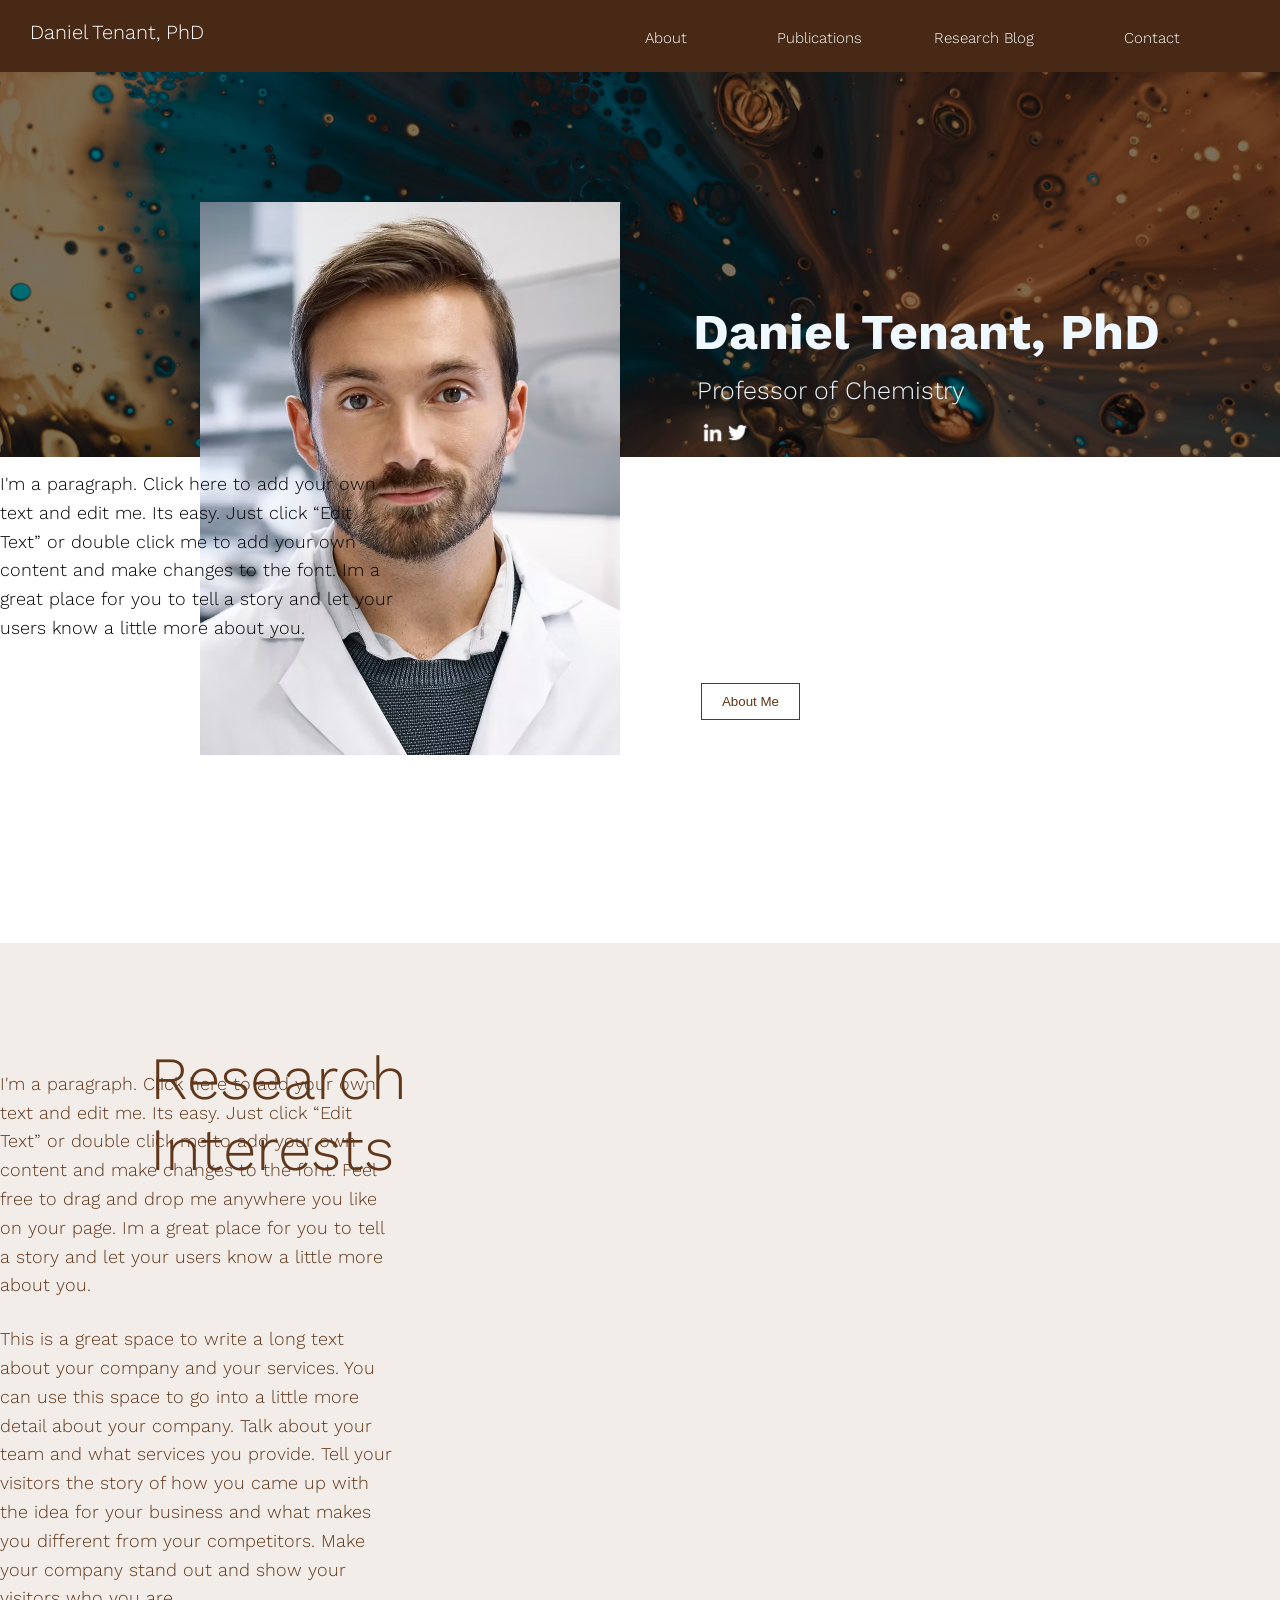
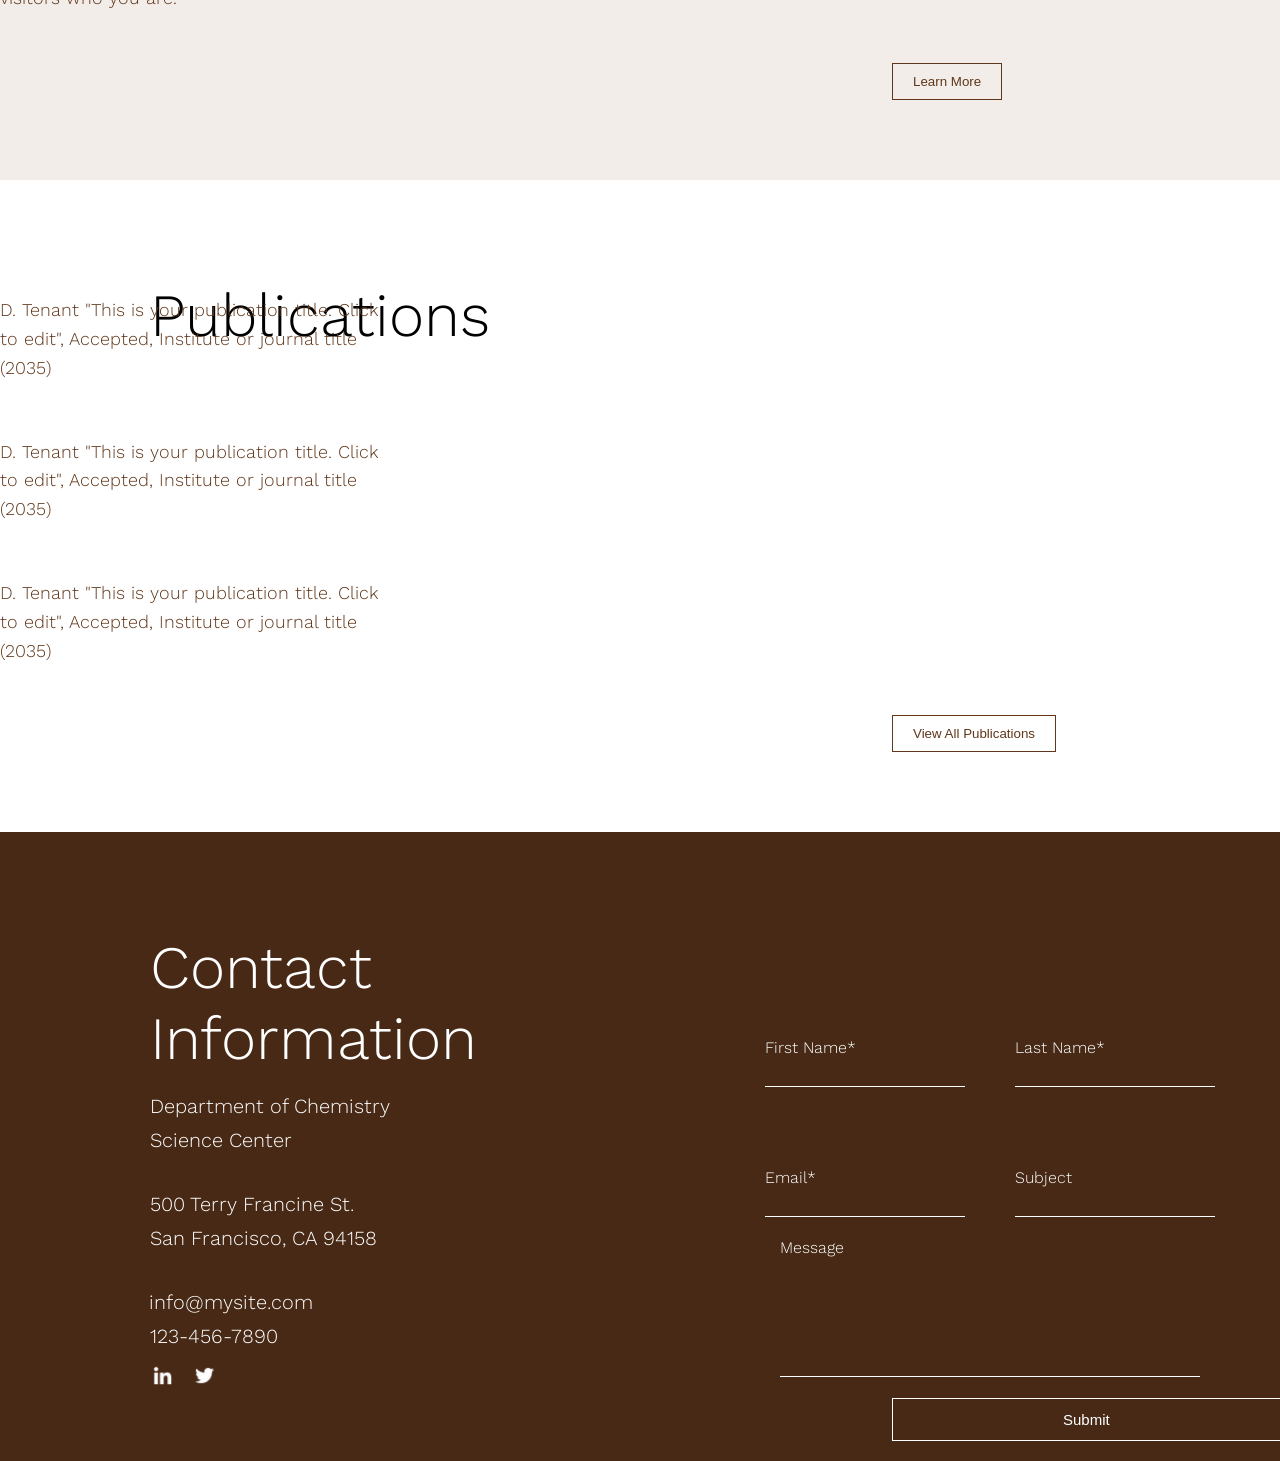
<file: index.html>
<!DOCTYPE html>
<html lang="en">
<head>
    <meta charset="UTF-8">
    <meta name="viewport" content="width=device-width, initial-scale=1.0">
    <title>Daniel Tenant, PhD</title>
    <link rel="stylesheet" href="./Main.css">
    <link rel="preconnect" href="https://fonts.googleapis.com">
    <link rel="preconnect" href="https://fonts.gstatic.com" crossorigin>
    <link href="https://fonts.googleapis.com/css2?family=Work+Sans:ital,wght@0,100..900;1,100..900&display=swap" rel="stylesheet">
    <link rel="icon" type="image/x-icon" href="./abstract-logo-or-square-quebe-by-tahmid-ahmed-dribbble-removebg-preview.png">
</head>
<body>
    <header>
        <div class="headd">
            <div class="frssc">
                <div class="left-header">
                    <a class="hhhh" href="./index.html"><p>Daniel Tenant, PhD</p></a>
                </div>
                <div class="right-side">
                    <div class="right-header">
                        <a class="defk" href="./about.html"><p>About</p></a>
                        <a class="def" href="./Publications.html"><p>Publications</p></a>
                        <a class="dfk" href="./Research-Blog.html"><p>Research Blog</p></a>
                        <a class="bkg" href="#footeerr1"><p>Contact</p></a>
                    </div>
                </div>
            </div>
        </div>
    </header>

    <main>
        <div class="main-body">
        <div class="main-background">
            <img class="main-background-picture" src="./84770f_e9e3ddab1b664dfa8e77b6ff4380add8~mv2 (1).avif" width="1470px" height="385px">
        </div>

        <div class="main-body-pic">
            <img class="body-picture" src="./GettyImages-1169172697.avif" width="420px" height="553px">
        </div>

        <div class="body-text">
            <h1 class="hop">Daniel Tenant, PhD</h1>
            <P class="kred">Professor of Chemistry</P>
            <div class="mid-log">
                <a class="linkedin" href="https://www.linkedin.com/company/wix-com/" target="_blank" style="background-color: transparent; border: none; cursor: pointer;"><img src="./7528824071724d12a3e6c31eee0b40d4.avif" width="25px"></a>
                <a class="twitter" href="https://x.com/wix" target="_blank" style="background-color: transparent; border: none; cursor: pointer;"><img src="./01ab6619093f45388d66736ec22e5885.avif" width="25px"></a>
            </div>
            <div class="lower-text">
                <P class="drem">I'm a paragraph. Click here to add your own text and edit me. Its easy. Just click “Edit Text” or double click me to add your own content and make changes to the font. Im a great place for you to tell a story and let your users know a little more about you.</P>
            </div>
            <div class="lower-buttonn">
                <a href="./about.html"><button class="buttk"><p>About Me</p></button></a>
            </div>
        </div>

        <div class="lowest">
            <div class="lowest-text">
                <p>Research</p>
                <p>Interests</p>
            </div>

            <div class="lowest-right">
                <P class="lowest-right-text">I'm a paragraph. Click here to add your own text and edit me. Its easy. Just click “Edit Text” or double click me to add your own content and make changes to the font. Feel free to drag and drop me anywhere you like on your page. Im a great place for you to tell a story and let your users know a little more about you.</P>
                <P class="lowest-right-lowtext">This is a great space to write a long text about your company and your services. You can use this space to go into a little more detail about your company. Talk about your team and what services you provide. Tell your visitors the story of how you came up with the idea for your business and what makes you different from your competitors. Make your company stand out and show your visitors who you are.</P>
            </div>

            <div class="lowest-butt">
                <button class="lowst-button"><p>Learn More</p></button>
            </div>
        </div>

        <div class="low">
            <div class="public">
                <div class="public-left-text">
                    <p>Publications</p>
                </div>

                <div class="pulic-right-text-first">
                    <P>D. Tenant "This is your publication title. Click to edit", Accepted, Institute or journal title (2035)</P>
                </div>

                <div class="pulic-right-text-second">
                    <p>D. Tenant "This is your publication title. Click to edit", Accepted, Institute or journal title (2035)</p>
                </div>

                <div class="pulic-right-text-thre">
                    <p>D. Tenant "This is your publication title. Click to edit", Accepted, Institute or journal title (2035)</p>
                </div>
                
                <div class="public-butt">
                    <a href="./Publications.html"><button class="public-button"><p>View All Publications</p></button></a>
                </div>
            </div>
        </div>

        </div>
    </main>
    <footer>
        <div class="foott" id="footeerr1">
            <div class="left-foot-text">
                <p>Contact</p>
                <p>Information</p>
                
            </div>

            <div class="left-foot-text-first" >
                <p class="lop">Department of Chemistry</p>
                <p class="lok">Science Center</p>
                <p class="zok">500 Terry Francine St.</p>
                <p class="zak">San Francisco, CA 94158</p>
                <a class="deko" href="mailto:info@mysite.com"><p class="dekoz">info@mysite.com</p></a>
                <p class="tel">123-456-7890</p>

                <div class="footer-logo">
                <a class="linkedin-foot" href="https://www.linkedin.com/company/wix-com/" target="_blank" style="background-color: transparent; border: none; cursor: pointer;"><img src="./7528824071724d12a3e6c31eee0b40d4.avif" width="25px"></a>
                <a class="twitter-foot" href="https://x.com/wix" target="_blank" style="background-color: transparent; border: none; cursor: pointer;"><img src="./01ab6619093f45388d66736ec22e5885.avif" width="25px"></a>
                </div>

            </div>
            <aside>
                <div class="right-foot-text">
                    <P class="right-text-first-name">First Name*</P>
                    <input class="ddwek" type="email">
                </div>
                <div class="zekaro">
                    <P class="right-text-first-name">Last Name*</P>
                    <input class="ddwek" type="email">
                </div>
            </aside>

            <article>
                <div class="rightt">
                    <P class="roght">Email*</P>
                    <input class="replic" type="email">
                </div>
                <div class="rightt">
                    <P class="roght">Subject</P>
                    <input class="replic" type="email">
                </div>
            </article>

            <section>
                <div class="text-inputt">
                    <p class="Textt">Message</p>
                    <input class="text-class" type="text">
                </div>
            </section>
            <div class="public-butt">
                <a href="./Publications.html"><button class="last-button"><p class="last-button-text">Submit</p></button></a>
            </div>
        </div>
    </footer>

</body>
</html>
</file>
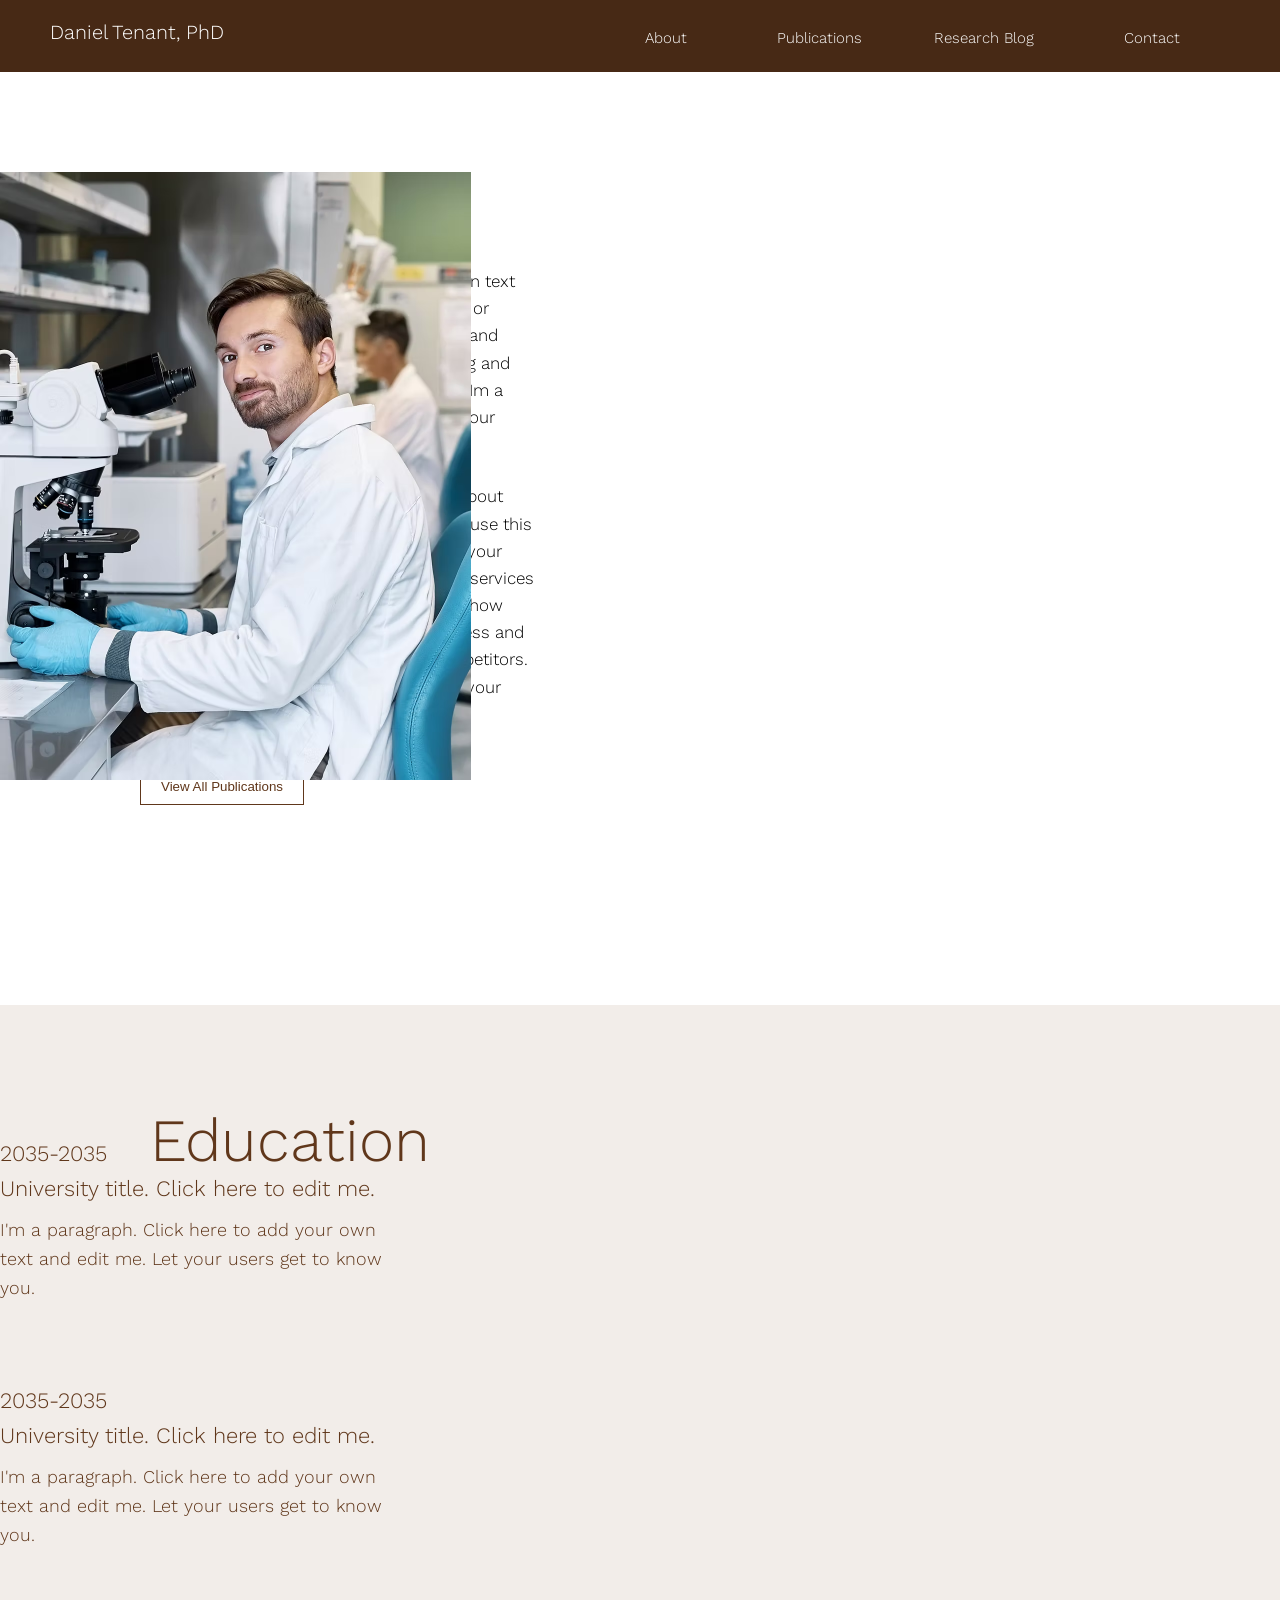
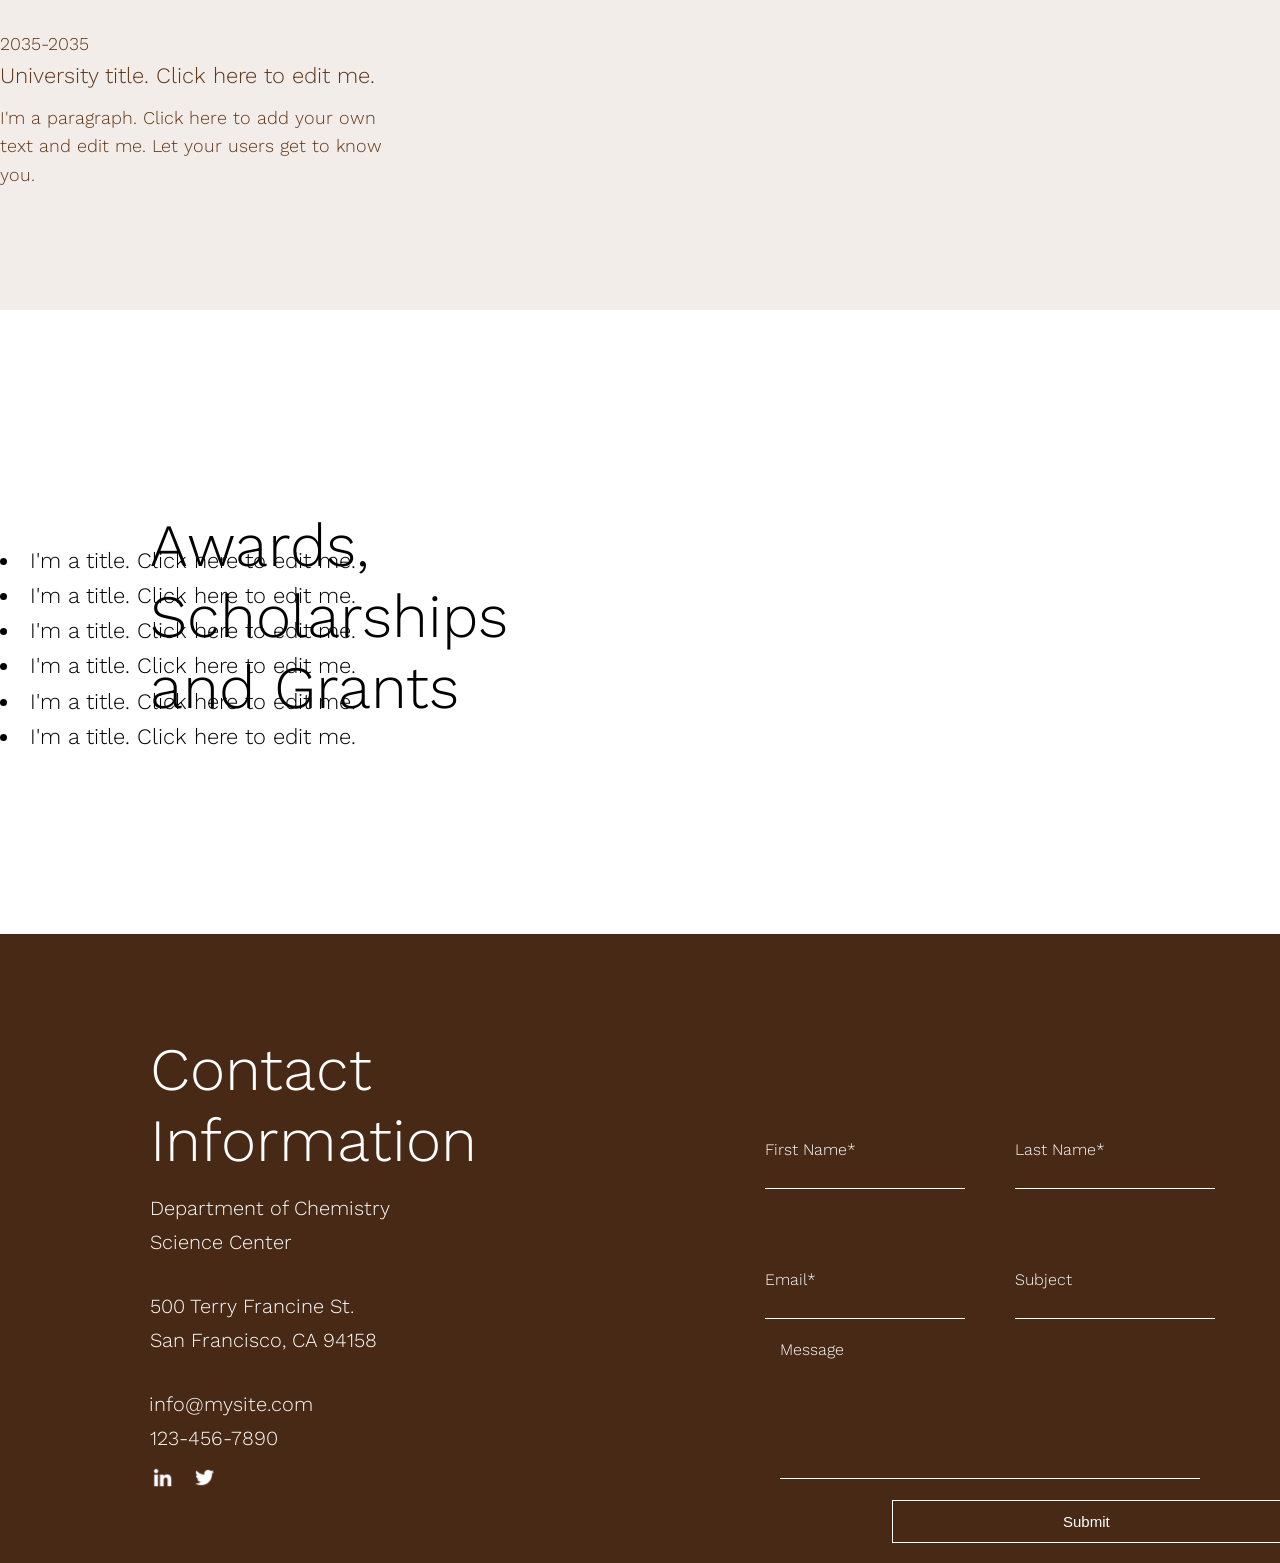
<file: about.html>
<!DOCTYPE html>
<html lang="en">
<head>
    <meta charset="UTF-8">
    <meta name="viewport" content="width=device-width, initial-scale=1.0">
    <title>Daniel Tenant, PhD</title>
    <link rel="stylesheet" href="./about.css">
    <link rel="preconnect" href="https://fonts.googleapis.com">
    <link rel="preconnect" href="https://fonts.gstatic.com" crossorigin>
    <link href="https://fonts.googleapis.com/css2?family=Work+Sans:ital,wght@0,100..900;1,100..900&display=swap" rel="stylesheet">
    <link rel="icon" type="image/x-icon" href="./abstract-logo-or-square-quebe-by-tahmid-ahmed-dribbble-removebg-preview.png">
</head>
<body>
    <header>
        <div class="headd">
            <div class="frssc">
                <div class="left-header">
                    <a class="hhhh" href="./index.html"><p>Daniel Tenant, PhD</p></a>
                </div>
                <div class="right-side">
                    <div class="right-header">
                        <a class="defk" href="./about.html"><p>About</p></a>
                        <a class="def" href="./Publications.html"><p>Publications</p></a>
                        <a class="dfk" href="./Research-Blog.html"><p>Research Blog</p></a>
                        <a class="bkg" href="#footeerr1"><p>Contact</p></a>
                    </div>
                </div>
            </div>
        </div>
    </header>
    <main>
        <div class="top">
            <div class="top-right-photo">
                <img class="top-photo" src="./GettyImages-1169172620.avif" width="471px" height="608px">
            </div>

            <div class="top-left-text">
                <P class="top-left">About</P>
                <p class="top-lower-text">I'm a paragraph. Click here to add your own text and edit me. Its easy. Just click “Edit Text” or double click me to add your own content and make changes to the font. Feel free to drag and drop me anywhere you like on your page. Im a great place for you to tell a story and let your users know a little more about you.</p>
                <p class="top-lowest-text">This is a great space to write a long text about your company and your services. You can use this space to go into a little more detail about your company. Talk about your team and what services you provide. Tell your visitors the story of how you came up with the idea for your business and what makes you different from your competitors. Make your company stand out and show your visitors who you are.</p>
                <button class="public-button"><p>View All Publications</p></button>
            </div>
        </div>

        <div class="lower">
            <div  class="hbub">
                <div class="lowest-left-text">
                    <p class="lowest-header-left">Education</p>
                </div>

                <div class="yup">
                    <p class="rep">2035-2035</p>
                    <p class="dsa">University title. Click here to edit me.</p>
                    <p class="qer">I'm a paragraph. Click here to add your own text and edit me. Let your users get to know you.</p>
                    <p class="rez">2035-2035</p>
                    <p class="zeh">University title. Click here to edit me.</p>
                    <p class="zako">I'm a paragraph. Click here to add your own text and edit me. Let your users get to know you.</p>
                    <p class="zeko">2035-2035</p>
                    <p class="zeh">University title. Click here to edit me.</p>
                    <p class="erz">I'm a paragraph. Click here to add your own text and edit me. Let your users get to know you.</p>

                </div>
            </div>
            
        </div>

        <div class="down">
            <div class="zee">
                <div class="down-left-text">
                    <p class="zark">Awards,</p>
                    <p class="erza"> Scholarships</p>
                    <p class="reaza">and Grants</p>
                </div>

                <div class="down-right-text">
                    <lu>
                        <li>I'm a title. Click here to edit me.</li>
                        <li>I'm a title. Click here to edit me.</li>
                        <li>I'm a title. Click here to edit me.</li>
                        <li>I'm a title. Click here to edit me.</li>
                        <li>I'm a title. Click here to edit me.</li>
                        <li>I'm a title. Click here to edit me.</li>
                        
                    </lu>
                </div>

            </div>
        </div>

    </main>
    <footer>
        <div class="foott" id="footeerr1">
            <div class="left-foot-text">
                <p>Contact</p>
                <p>Information</p>
                
            </div>

            <div class="left-foot-text-first" >
                <p class="lop">Department of Chemistry</p>
                <p class="lok">Science Center</p>
                <p class="zok">500 Terry Francine St.</p>
                <p class="zak">San Francisco, CA 94158</p>
                <a class="deko" href="mailto:info@mysite.com"><p class="dekoz">info@mysite.com</p></a>
                <p class="tel">123-456-7890</p>

                <div class="footer-logo">
                <a class="linkedin-foot" href="https://www.linkedin.com/company/wix-com/" target="_blank" style="background-color: transparent; border: none; cursor: pointer;"><img src="./7528824071724d12a3e6c31eee0b40d4.avif" width="25px"></a>
                <a class="twitter-foot" href="https://x.com/wix" target="_blank" style="background-color: transparent; border: none; cursor: pointer;"><img src="./01ab6619093f45388d66736ec22e5885.avif" width="25px"></a>
                </div>

            </div>
            <aside>
                <div class="right-foot-text">
                    <P class="right-text-first-name">First Name*</P>
                    <input class="ddwek" type="email">
                </div>
                <div class="zekaro">
                    <P class="right-text-first-name">Last Name*</P>
                    <input class="ddwek" type="email">
                </div>
            </aside>

            <article>
                <div class="rightt">
                    <P class="roght">Email*</P>
                    <input class="replic" type="email">
                </div>
                <div class="rightt">
                    <P class="roght">Subject</P>
                    <input class="replic" type="email">
                </div>
            </article>

            <section>
                <div class="text-inputt">
                    <p class="Textt">Message</p>
                    <input class="text-class" type="text">
                </div>
            </section>
            <div class="public-butt">
                <a href="./Publications.html"><button class="last-button"><p class="last-button-text">Submit</p></button></a>
            </div>
        </div>
    </footer>
    
</body>
</html>
</file>
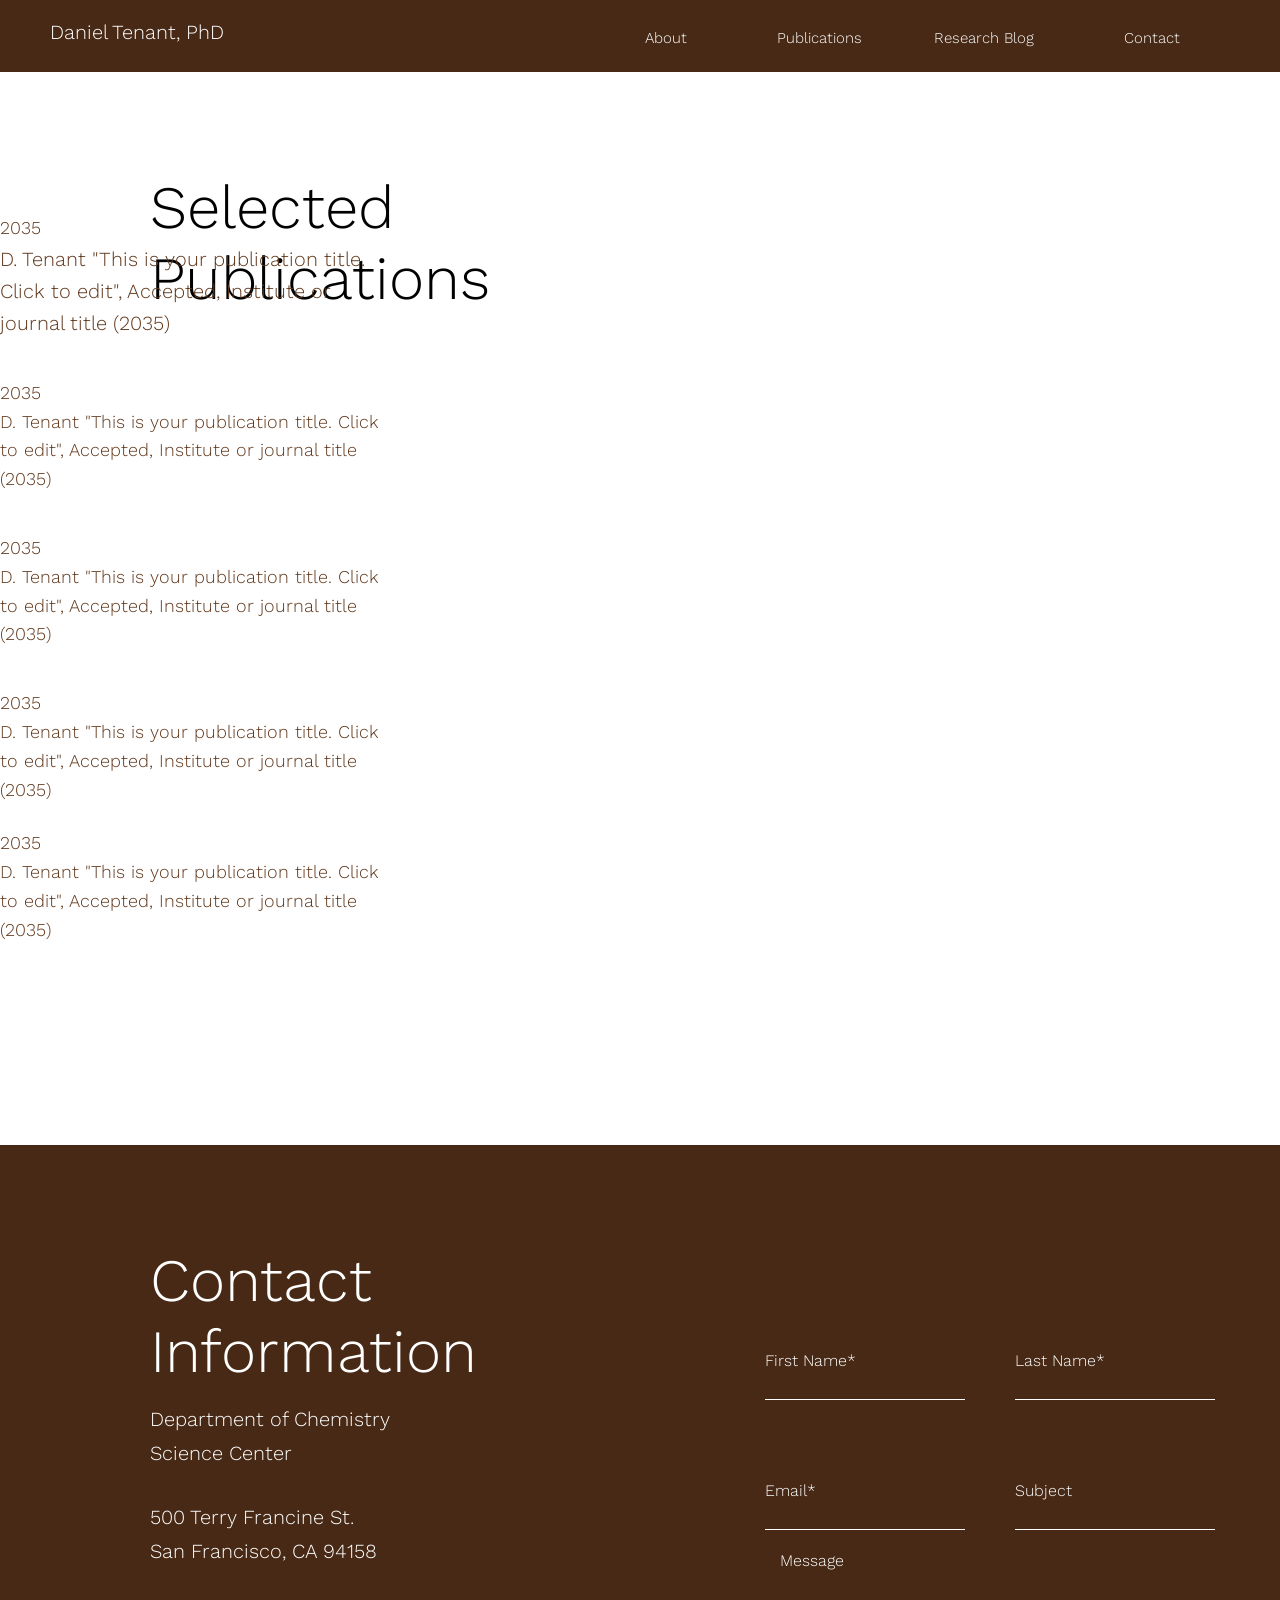
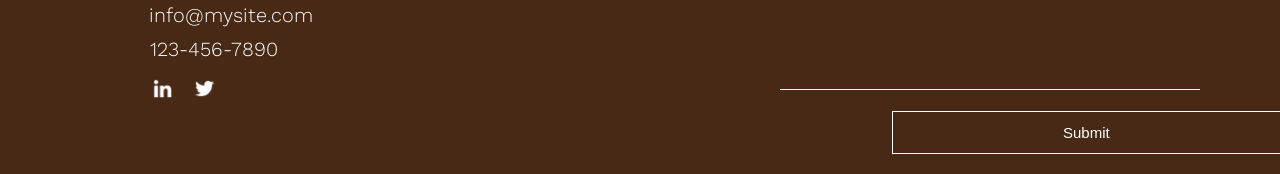
<file: Publications.html>
<!DOCTYPE html>
<html lang="en">
<head>
    <meta charset="UTF-8">
    <meta name="viewport" content="width=device-width, initial-scale=1.0">
    <title>Daniel Tenant, PhD</title>
    <link rel="stylesheet" href="./Publications.css">
    <link rel="preconnect" href="https://fonts.googleapis.com">
    <link rel="preconnect" href="https://fonts.gstatic.com" crossorigin>
    <link href="https://fonts.googleapis.com/css2?family=Work+Sans:ital,wght@0,100..900;1,100..900&display=swap" rel="stylesheet">
    <link rel="icon" type="image/x-icon" href="./abstract-logo-or-square-quebe-by-tahmid-ahmed-dribbble-removebg-preview.png">
</head>
<body>
    <header>
        <div class="headd">
            <div class="frssc">
                <div class="left-header">
                    <a class="hhhh" href="./index.html"><p>Daniel Tenant, PhD</p></a>
                </div>
                <div class="right-side">
                    <div class="right-header">
                        <a class="defk" href="./about.html"><p>About</p></a>
                        <a class="def" href="./Publications.html"><p>Publications</p></a>
                        <a class="dfk" href="./Research-Blog.html"><p>Research Blog</p></a>
                        <a class="bkg" href="#footeerr1"><p>Contact</p></a>
                    </div>
                </div>
            </div>
        </div>
    </header>
    <main>
        <div class="low">
            <div class="public">
                <div class="public-left-text">
                    <p>Selected</p>
                    <p>Publications</p>
                </div>

                <div class="yup">
                    <p class="firsq">2035</p>
                    <p class="seconw">D. Tenant "This is your publication title. Click to edit", Accepted, Institute or journal title (2035)</p>
                    <p class="thre">2035</p>
                    <p class="fourr">D. Tenant "This is your publication title. Click to edit", Accepted, Institute or journal title (2035)</p>
                    <p class="fivt">2035</p>
                    <p class="sixy">D. Tenant "This is your publication title. Click to edit", Accepted, Institute or journal title (2035)</p>
                    <p class="seveu">2035</p>
                    <p class="eighi">D. Tenant "This is your publication title. Click to edit", Accepted, Institute or journal title (2035)</p>
                    <p class="nio">2035</p>
                    <p class="tenp">D. Tenant "This is your publication title. Click to edit", Accepted, Institute or journal title (2035)</p>
                
            </div>
        </div>
    </main>
    <footer>
        <div class="foott" id="footeerr1">
            <div class="left-foot-text">
                <p>Contact</p>
                <p>Information</p>
                
            </div>

            <div class="left-foot-text-first" >
                <p class="lop">Department of Chemistry</p>
                <p class="lok">Science Center</p>
                <p class="zok">500 Terry Francine St.</p>
                <p class="zak">San Francisco, CA 94158</p>
                <a class="deko" href="mailto:info@mysite.com"><p class="dekoz">info@mysite.com</p></a>
                <p class="tel">123-456-7890</p>

                <div class="footer-logo">
                <a class="linkedin-foot" href="https://www.linkedin.com/company/wix-com/" target="_blank" style="background-color: transparent; border: none; cursor: pointer;"><img src="./7528824071724d12a3e6c31eee0b40d4.avif" width="25px"></a>
                <a class="twitter-foot" href="https://x.com/wix" target="_blank" style="background-color: transparent; border: none; cursor: pointer;"><img src="./01ab6619093f45388d66736ec22e5885.avif" width="25px"></a>
                </div>

            </div>
            <aside>
                <div class="right-foot-text">
                    <P class="right-text-first-name">First Name*</P>
                    <input class="ddwek" type="email">
                </div>
                <div class="zekaro">
                    <P class="right-text-first-name">Last Name*</P>
                    <input class="ddwek" type="email">
                </div>
            </aside>

            <article>
                <div class="rightt">
                    <P class="roght">Email*</P>
                    <input class="replic" type="email">
                </div>
                <div class="rightt">
                    <P class="roght">Subject</P>
                    <input class="replic" type="email">
                </div>
            </article>

            <section>
                <div class="text-inputt">
                    <p class="Textt">Message</p>
                    <input class="text-class" type="text">
                </div>
            </section>
            <div class="public-butt">
                <a href="./Publications.html"><button class="last-button"><p class="last-button-text">Submit</p></button></a>
            </div>
        </div>
    </footer>
</body>
</html>
</file>
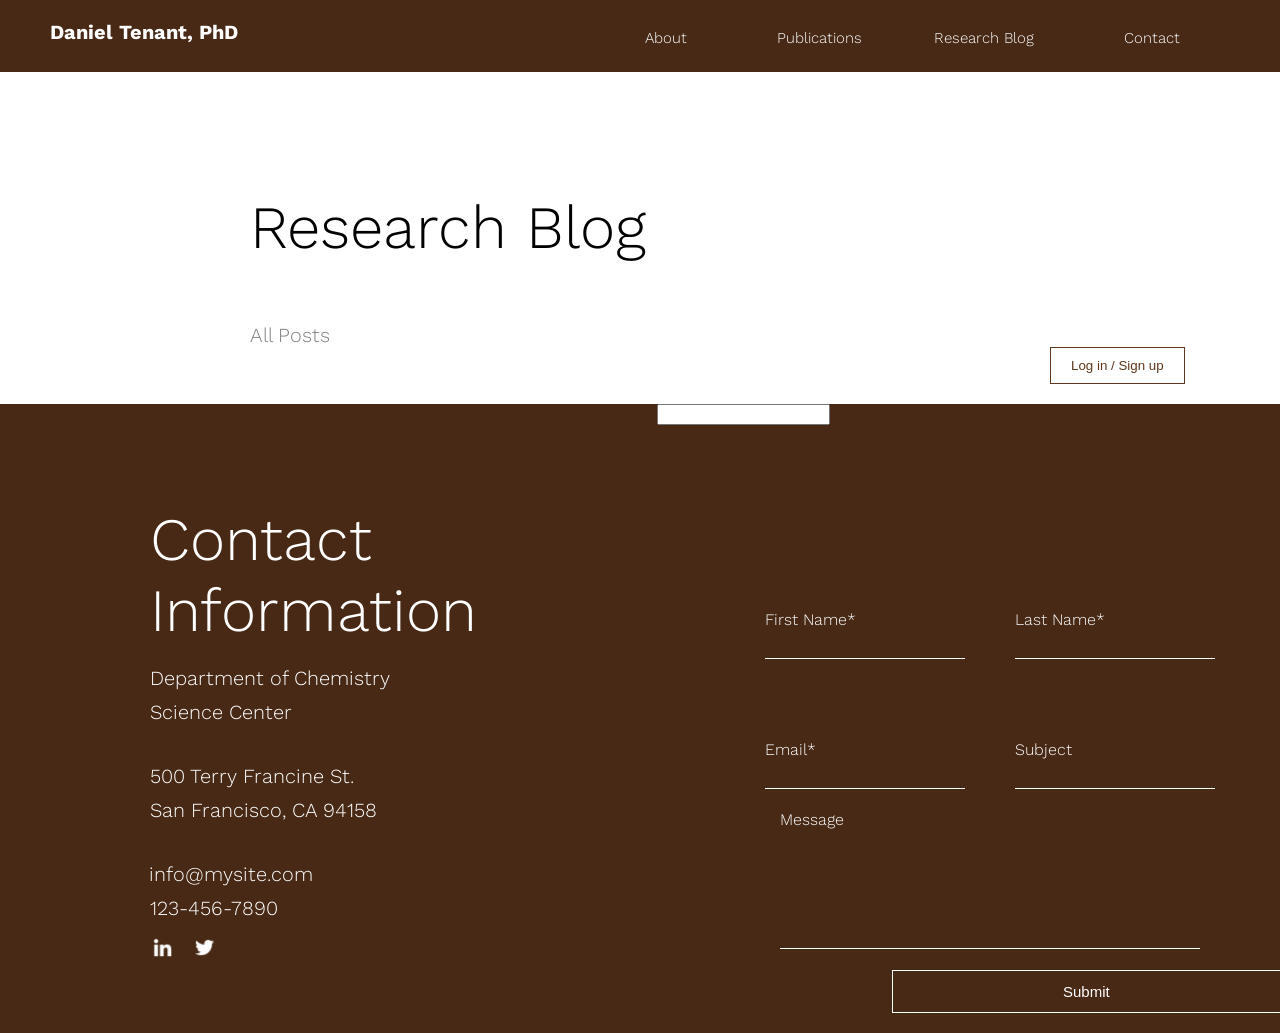
<file: Research-Blog.html>
<!DOCTYPE html>
<html lang="en">
<head>
    <meta charset="UTF-8">
    <meta name="viewport" content="width=device-width, initial-scale=1.0">
    <title>Daniel Tenant, PhD</title>
    <link rel="stylesheet" href="./Research-Blog.css">
    <link rel="preconnect" href="https://fonts.googleapis.com">
    <link rel="preconnect" href="https://fonts.gstatic.com" crossorigin>
    <link href="https://fonts.googleapis.com/css2?family=Work+Sans:ital,wght@0,100..900;1,100..900&display=swap" rel="stylesheet">
    <link rel="icon" type="image/x-icon" href="./abstract-logo-or-square-quebe-by-tahmid-ahmed-dribbble-removebg-preview.png">
</head>
<body>
    <header>
        <div class="headd">
            <div class="frssc">
                <div class="left-header">
                    <a class="hhhh" href="./index.html"><h4>Daniel Tenant, PhD</h4></a>
                </div>
                <div class="right-side">
                    <div class="right-header">
                        <a class="defk" href="./about.html"><p>About</p></a>
                        <a class="def" href="./Publications.html"><p>Publications</p></a>
                        <a class="dfk" href="./Research-Blog.html"><p>Research Blog</p></a>
                        <a class="bkg" href="#footeerr1"><p>Contact</p></a>
                    </div>
                </div>
            </div>
        </div>
    </header>

    <main>
        <div class="public-left-text">
            <p>Research Blog</p>
        </div>

        <div class="zek">
            <div class="lek">
                <p>All Posts</p>
            </div>
            <div class="ddde">
                <div class="public-butt">
                    <button class="research-right-top-button"><p>Log in / Sign up</p></button>
                </div>

                <input class="searchh" type="search">
            </div>
        </div>

    </main>

    <footer>
        <div class="foott" id="footeerr1">
            <div class="left-foot-text">
                <p>Contact</p>
                <p>Information</p>
                
            </div>

            <div class="left-foot-text-first" >
                <p class="lop">Department of Chemistry</p>
                <p class="lok">Science Center</p>
                <p class="zok">500 Terry Francine St.</p>
                <p class="zak">San Francisco, CA 94158</p>
                <a class="deko" href="mailto:info@mysite.com"><p class="dekoz">info@mysite.com</p></a>
                <p class="tel">123-456-7890</p>

                <div class="footer-logo">
                <a class="linkedin-foot" href="https://www.linkedin.com/company/wix-com/" target="_blank" style="background-color: transparent; border: none; cursor: pointer;"><img src="./7528824071724d12a3e6c31eee0b40d4.avif" width="25px"></a>
                <a class="twitter-foot" href="https://x.com/wix" target="_blank" style="background-color: transparent; border: none; cursor: pointer;"><img src="./01ab6619093f45388d66736ec22e5885.avif" width="25px"></a>
                </div>

            </div>
            <aside>
                <div class="right-foot-text">
                    <P class="right-text-first-name">First Name*</P>
                    <input class="ddwek" type="email">
                </div>
                <div class="zekaro">
                    <P class="right-text-first-name">Last Name*</P>
                    <input class="ddwek" type="email">
                </div>
            </aside>

            <article>
                <div class="rightt">
                    <P class="roght">Email*</P>
                    <input class="replic" type="email">
                </div>
                <div class="rightt">
                    <P class="roght">Subject</P>
                    <input class="replic" type="email">
                </div>
            </article>

            <section>
                <div class="text-inputt">
                    <p class="Textt">Message</p>
                    <input class="text-class" type="text">
                </div>
            </section>
            <div class="public-butt">
                <a href="./Publications.html"><button class="last-button"><p class="last-button-text">Submit</p></button></a>
            </div>
        </div>
    </footer>
</file>
<file: Main.css>
* {
    margin: 0;
    padding: 0;
}

body{
    background-color: white;
    font-family: "Work Sans", sans-serif;
    font-optical-sizing: auto;
    font-style: normal;
    font-weight:300;
}

.frssc{
    background-color:rgb(71, 41, 21);
    padding-top: 20px;
}


.hhhh{
    color: white;
    text-decoration: none;
    font-size: 20px;
    cursor: pointer;
    position: sticky;
    top: 0;
}

.left-header{
    padding-left: 30px;
    position: relative;
}

.right-header{
    text-align: right;
    margin-right: 20px;
    display: flex;
    justify-content: end;
    padding-bottom: 5px;
    position:relative;
    margin-top: -15px;
    font-size: 15px;
}

.defk{
    margin-right: 90px;
    text-decoration: none;
    color:white;
    background-color:rgb(71, 41, 21);
    margin-bottom: 20px;
}

.def{
    margin-right: 60px;
    padding-right: 2px;
    text-decoration: none;
    background-color:rgb(71, 41, 21);
    color:white;
}

.dfk{
    margin-right: 90px;
    padding-left: 10px;
    text-decoration: none;
    background-color:rgb(71, 41, 21);
    color:white;
}

.bkg{
    margin-right: 80px;
    text-decoration: none;
    background-color:rgb(71, 41, 21);
    color:white;
}

.right-side{
    background-color:rgb(71, 41, 21);
}

.main-background-picture{
    filter: brightness(50%);
    object-fit: cover;
    object-position: 50% 50%;
    overflow: clip;
    position: absolute;
}

.main-body-pic{
    margin-left: 200px;
    margin-top: 130px;
    position: absolute;
}

.hop{
    position: relative;
    display: flex;
    align-items: center;      
    justify-content: flex-end;
    padding-right: 120px;
    color: aliceblue;
    padding-top: 230px;
    font-size: 50px;
}

.kred{
    position: relative;
    display: flex;
    align-items: center;      
    justify-content: flex-end;
    padding-right: 315px;
    padding-top: 15px;
    color: aliceblue;
    font-size: 25px;
}

.linkedin{
    position: relative;
    display: flex;
    align-items: center;      
    justify-content: flex-end;
    margin-top: 15px;
    font-size: 25px;
}

.twitter{
    position: relative;
    display: flex;
    align-items: center;      
    justify-content: flex-end;
    margin-top: 15px;
    font-size: 25px;
}

.mid-log{
    display: flex;
    justify-content: flex-end;
    margin-right: 530px;
}

.drem{
    position: relative;
    display: flex;
    align-items: center;
    padding-top: 25px;
    color: black;
    max-width: 395px;
    text-align: start;
    font-size: 18px;
    line-height: 1.6em;
    justify-self: flex-end;
    padding-right: 180px;
}

.buttk{
    float: right;
    margin-top: 40px;
    margin-right: 480px;
    border: 1px solid rgb(96 55 27);
    color: rgb(96 55 27);
    padding-left: 20px;
    padding-right: 20px;
    padding-top: 10px;
    padding-bottom: 10px;
    cursor: pointer;
    transition-duration: 0.4s;
    background-color: white;
}

button:hover{
    background-color: rgb(96 55 27);
    color: white;
}

.body-text{
    padding-bottom: 300px;
}

.lowest{
    background-color: rgb(242,237,233);
    /* border: 1px solid black; */
}

.lowest-text{
    padding-top: 100px;
    padding-left: 150px;
    font-size: 60px;
    color: rgb(96 55 27);
}

.lowest-right-text{
    margin-top: -140px;
    display: flex;
    align-items: center;
    padding-top: 25px;
    color: black;
    max-width: 395px;
    text-align: start;
    font-size: 18px;
    line-height: 1.6em;
    justify-self: flex-end;
    padding-right: 180px;
    color: rgb(96 55 27);
}

.lowest-right-lowtext{
    display: flex;
    align-items: center;
    padding-top: 25px;
    color: black;
    max-width: 395px;
    text-align: start;
    font-size: 18px;
    line-height: 1.6em;
    justify-self: flex-end;
    padding-right: 180px;
    color: rgb(96 55 27);
}

.lowst-button{
    border: 1px solid rgb(96 55 27);
    color: rgb(96 55 27);
    padding-left: 20px;
    padding-right: 20px;
    padding-top: 10px;
    padding-bottom: 10px;
    cursor: pointer;
    transition-duration: 0.4s;
    margin-left: 892px;
    margin-top: 50px;
    margin-bottom: 80px;
    background-color: rgb(242,237,233);
}

.public-left-text{
    background-color: white;
    padding-top: 100px;
    padding-left: 150px;
    font-size: 60px;
    color: black;
}

.pulic-right-text-first{
    margin-top: -80px;
    display: flex;
    align-items: center;
    padding-top: 25px;
    color: black;
    max-width: 395px;
    text-align: start;
    font-size: 18px;
    line-height: 1.6em;
    justify-self: flex-end;
    padding-right: 180px;
    color: rgb(96 55 27);
}

.pulic-right-text-second{
    margin-top: 30px;
    display: flex;
    align-items: center;
    padding-top: 25px;
    color: black;
    max-width: 395px;
    text-align: start;
    font-size: 18px;
    line-height: 1.6em;
    justify-self: flex-end;
    padding-right: 180px;
    color: rgb(96 55 27);
}

.pulic-right-text-thre{
    margin-top: 30px;
    display: flex;
    align-items: center;
    padding-top: 25px;
    color: black;
    max-width: 395px;
    text-align: start;
    font-size: 18px;
    line-height: 1.6em;
    justify-self: flex-end;
    padding-right: 180px;
    color: rgb(96 55 27);
}

.public-button{
    border: 1px solid rgb(96 55 27);
    color: rgb(96 55 27);
    padding-left: 20px;
    padding-right: 20px;
    padding-top: 10px;
    padding-bottom: 10px;
    cursor: pointer;
    transition-duration: 0.4s;
    margin-left: 892px;
    margin-top: 50px;
    margin-bottom: 80px;
    background-color: white;
}

.foott{
    background-color: rgb(71,41,21);
}

.left-foot-text{
    color: white;
    padding-top: 100px;
    padding-left: 150px;
    font-size: 60px;
}

.lop{
    color: white;
    padding-top: 20px;
    padding-left: 150px;
    font-size: 20px;
}

.lok{
    color: white;
    padding-top: 10px;
    padding-left: 150px;
    font-size: 20px;
}

.zok{
    color: white;
    padding-top: 40px;
    padding-left: 150px;
    font-size: 20px;
}

.zak{
    color: white;
    padding-top: 10px;
    padding-left: 150px;
    font-size: 20px;
}

.deko{
    color: white;
    cursor: pointer;
    text-decoration: none;
}

.dekoz{
    color: white;
    margin-top: 40px;
    padding-left: 149px;
    font-size: 20px;
    display: inline-flex;
}

.tel{
    color: white;
    padding-top: 10px;
    padding-left: 150px;
    font-size: 20px;
}

.linkedin-foot{
    position: relative;
    display: flex;
    align-items: center;      
    justify-content: flex-start;
    margin-top: 15px;
    font-size: 25px;
}

.twitter-foot{
    position: relative;
    display: flex;
    align-items: center;      
    justify-content: flex-start;
    margin-top: 15px;
    font-size: 25px;
    margin-left: 17px;
}

.footer-logo{
    display: flex;
    justify-content: flex-start;
    margin-left: 150px;
}

.right-foot-text{
    margin-top: -350px;
    margin-left: 500px;
    color: white;
}

.right-text-first-name{
    padding-bottom: 10px;
}

.zekaro{
    margin-top: -350px;
    /* margin-left: 20px; */
    padding-left: 50px;
    color: white;
}

.ddwek{
    text-decoration: none;
    background-color: rgb(71,41,21);
    border: none;
    border-bottom: 1px solid white;
    color: white;
    outline: none;
    box-shadow: none;
}

/* display none
display block */

/* border none
border bottom */

.bottom-lower-text-type{
    color: white;
}

aside{
    justify-content: center;
    display:flex;
    margin-left: 200px;
}

article{
    display: flex;
    justify-content: center;
    margin-left: 650px;
}

/* #footeerr1{
    scroll-behavior: smooth;
} */

html{
    scroll-behavior: smooth;
}

/* .zeka{
    padding-bottom: 10px;
} */

.rightt{
    color:white;
    margin-left: 50px;
    margin-top: -220px;
}

.roght{
    padding-bottom: 10px;
}

.replic{
    text-decoration: none;
    background-color: rgb(71,41,21);
    border: none;
    border-bottom: 1px solid white;
    color: white;
    outline: none;
    box-shadow: none;
}

.text-class{
    color: white;
    text-decoration: none;
    background-color: rgb(71,41,21);
    border: none;
    border-bottom: 1px solid white;
    padding-bottom: 100px;
    padding-right: 220px;
    outline: none;
    box-shadow: none;
}

section{
    justify-content: center;
    display:flex;
}

.Textt{
    color: white;
}

.text-inputt{
    margin-top: -150px;
    margin-left: 700px;
}

.last-button{
    border: 1px solid white;
    color: white;
    padding-left: 170px;
    padding-right: 170px;
    padding-top: 12px;
    padding-bottom: 12px;
    cursor: pointer;
    transition-duration: 0.4s;
    margin-left: 892px;
    margin-top: 10px;
    margin-bottom: 20px;
    background-color: rgb(71,41,21);
}

.last-button-text{
    font-size: 15px;
}

.last-button:hover{
    background-color: white;
    color:  rgb(96 55 27);
}

input[type="text"] {
    font-size: 16px; /* increases text size */
}

input[type="email"] {
    font-size: 16px;
}
</file>
<file: about.css>
* {
    margin: 0;
    padding: 0;
}

body{
    background-color: white;
    font-family: "Work Sans", sans-serif;
    font-optical-sizing: auto;
    font-style: normal;
    font-weight:300;
}

.frssc{
    background-color:rgb(71, 41, 21);
    padding-top: 20px;
}


.hhhh{
    color: white;
    text-decoration: none;
    font-size: 20px;
    cursor: pointer;
    position: sticky;
    top: 0;
}

.left-header{
    padding-left: 50px;
    position: relative;
}

.right-header{
    text-align: right;
    margin-right: 20px;
    display: flex;
    justify-content: end;
    padding-bottom: 5px;
    position:relative;
    margin-top: -15px;
    font-size: 15px;
}

.defk{
    margin-right: 90px;
    text-decoration: none;
    color:white;
    background-color:rgb(71, 41, 21);
    margin-bottom: 20px;
}

.def{
    margin-right: 60px;
    padding-right: 2px;
    text-decoration: none;
    background-color:rgb(71, 41, 21);
    color:white;
}

.dfk{
    margin-right: 90px;
    padding-left: 10px;
    text-decoration: none;
    background-color:rgb(71, 41, 21);
    color:white;
}

.bkg{
    margin-right: 80px;
    text-decoration: none;
    background-color:rgb(71, 41, 21);
    color:white;
}

.right-side{
    background-color:rgb(71, 41, 21);
}

.top-left{
    padding-top: 100px;
    padding-left: 140px;
    font-size: 60px;
    color: rgb(96 55 27);
}

.top-lower-text{
    display: flex;
    align-items: center;
    padding-top: 25px;
    padding-left: 140px;
    color: black;
    max-width: 395px;
    text-align: start;
    font-size: 17px;
    line-height: 1.6em;
    justify-self: flex-start;
    /* padding-right: 180px; */
}

.top-lowest-text{
    display: flex;
    align-items: center;
    padding-top: 25px;
    padding-left: 140px;
    color: black;
    max-width: 395px;
    text-align: start;
    font-size: 17px;
    line-height: 1.6em;
    justify-self: flex-start;
    /* padding-right: 180px; */
}

.top-photo{
    object-fit: cover;
    position: absolute;
    display: flex;
    /* justify-items: flex-end; */
    padding-top: 100px;
}

.top-right-photo{
    /* justify-self: flex-start; */
    justify-self: end;
    margin-right: 590px;
}

.public-button{
    border: 1px solid rgb(96 55 27);
    color: rgb(96 55 27);
    padding-left: 20px;
    padding-right: 20px;
    padding-top: 10px;
    padding-bottom: 10px;
    cursor: pointer;
    transition-duration: 0.4s;
    background-color: white;
    margin-left: 140px;
    margin-top: 40px;
    margin-bottom: 200px;
}

button:hover{
    background-color: rgb(96 55 27);
    color: white;
}

.lower{
    background-color: rgb(242,237,233);
}

.lowest-header-left{
    padding-top: 100px;
    padding-left: 150px;
    font-size: 60px;
    color: rgb(96 55 27);
}

.header-right{
    display: flex;
    align-items: center;
    padding-top: 25px;
    max-width: 395px;
    text-align: start;
    font-size: 18px;
    line-height: 1.6em;
    justify-self: flex-end;
    padding-right: 180px;
    color: rgb(96 55 27);
}

.rep{
    display: flex;
    align-items: center;
    /* padding-top: 25px; */
    margin-top: -40px;
    max-width: 395px;
    text-align: start;
    font-size: 22px;
    line-height: 1.6em;
    justify-self: flex-end;
    padding-right: 468px;
    color: rgb(96 55 27);
}

.dsa{
    display: flex;
    align-items: center;
    /* padding-top: 25px; */
    color: black;
    max-width: 395px;
    text-align: start;
    font-size: 22px;
    line-height: 1.6em;
    justify-self: flex-end;
    padding-right: 200px;
    color: rgb(96 55 27);
}

.qer{
    display: flex;
    align-items: center;
    padding-top: 10px;
    color: black;
    max-width: 395px;
    text-align: start;
    font-size: 18px;
    line-height: 1.6em;
    justify-self: flex-end;
    padding-right: 180px;
    color: rgb(96 55 27);
}

.rez{
    display: flex;
    align-items: center;
    padding-top: 80px;
    color: black;
    max-width: 395px;
    text-align: start;
    font-size: 22px;
    line-height: 1.6em;
    justify-self: flex-end;
    padding-right: 468px;
    color: rgb(96 55 27);
}

.zeh{
    display: flex;
    align-items: center;
    color: black;
    max-width: 395px;
    text-align: start;
    font-size: 22px;
    line-height: 1.6em;
    justify-self: flex-end;
    padding-right: 200px;
    color: rgb(96 55 27);
}

.zako{
    display: flex;
    align-items: center;
    padding-top: 10px;
    color: black;
    max-width: 395px;
    text-align: start;
    font-size: 18px;
    line-height: 1.6em;
    justify-self: flex-end;
    padding-right: 180px;
    color: rgb(96 55 27);
}

.zeko{
    display: flex;
    align-items: center;
    padding-top: 80px;
    color: black;
    max-width: 395px;
    text-align: start;
    font-size: 18px;
    line-height: 1.6em;
    justify-self: flex-end;
    padding-right: 485px;
    color: rgb(96 55 27);
}

.erz{
    display: flex;
    align-items: center;
    padding-top: 10px;
    color: black;
    max-width: 395px;
    text-align: start;
    font-size: 18px;
    line-height: 1.6em;
    justify-self: flex-end;
    padding-right: 180px;
    color: rgb(96 55 27);
    padding-bottom: 120px;
}

.zark{
    padding-top: 200px;
    padding-left: 150px;
    font-size: 60px;
    color: black;
}

.erza{
    padding-left: 150px;
    font-size: 60px;
    color: black;
}

.reaza{
    padding-left: 150px;
    font-size: 60px;
    color: black;
}

.down-right-text{
    display: flex;
    align-items: center;
    margin-top: -180px;
    color: black;
    max-width: 395px;
    text-align: start;
    font-size: 22px;
    line-height: 1.6em;
    justify-self: flex-end;
    padding-right: 180px;
    padding-bottom: 180px;
}

.foott{
    background-color: rgb(71,41,21);
}

.left-foot-text{
    color: white;
    padding-top: 100px;
    padding-left: 150px;
    font-size: 60px;
}

.lop{
    color: white;
    padding-top: 20px;
    padding-left: 150px;
    font-size: 20px;
}

.lok{
    color: white;
    padding-top: 10px;
    padding-left: 150px;
    font-size: 20px;
}

.zok{
    color: white;
    padding-top: 40px;
    padding-left: 150px;
    font-size: 20px;
}

.zak{
    color: white;
    padding-top: 10px;
    padding-left: 150px;
    font-size: 20px;
}

.deko{
    color: white;
    cursor: pointer;
    text-decoration: none;
}

.dekoz{
    color: white;
    margin-top: 40px;
    padding-left: 149px;
    font-size: 20px;
    display: inline-flex;
}

.tel{
    color: white;
    padding-top: 10px;
    padding-left: 150px;
    font-size: 20px;
}

.linkedin-foot{
    position: relative;
    display: flex;
    align-items: center;      
    justify-content: flex-start;
    margin-top: 15px;
    font-size: 25px;
}

.twitter-foot{
    position: relative;
    display: flex;
    align-items: center;      
    justify-content: flex-start;
    margin-top: 15px;
    font-size: 25px;
    margin-left: 17px;
}

.footer-logo{
    display: flex;
    justify-content: flex-start;
    margin-left: 150px;
}

.right-foot-text{
    margin-top: -350px;
    margin-left: 500px;
    color: white;
}

.right-text-first-name{
    padding-bottom: 10px;
}

.zekaro{
    margin-top: -350px;
    /* margin-left: 20px; */
    padding-left: 50px;
    color: white;
}

.ddwek{
    text-decoration: none;
    background-color: rgb(71,41,21);
    border: none;
    border-bottom: 1px solid white;
    color: white;
    outline: none;
    box-shadow: none;
}

/* display none
display block */

/* border none
border bottom */

.bottom-lower-text-type{
    color: white;
}

aside{
    justify-content: center;
    display:flex;
    margin-left: 200px;
}

article{
    display: flex;
    justify-content: center;
    margin-left: 650px;
}

/* #footeerr1{
    scroll-behavior: smooth;
} */

html{
    scroll-behavior: smooth;
}

/* .zeka{
    padding-bottom: 10px;
} */

.rightt{
    color:white;
    margin-left: 50px;
    margin-top: -220px;
}

.roght{
    padding-bottom: 10px;
}

.replic{
    text-decoration: none;
    background-color: rgb(71,41,21);
    border: none;
    border-bottom: 1px solid white;
    color: white;
    outline: none;
    box-shadow: none;
}

.text-class{
    color: white;
    text-decoration: none;
    background-color: rgb(71,41,21);
    border: none;
    border-bottom: 1px solid white;
    padding-bottom: 100px;
    padding-right: 220px;
    outline: none;
    box-shadow: none;
}

section{
    justify-content: center;
    display:flex;
}

.Textt{
    color: white;
}

.text-inputt{
    margin-top: -150px;
    margin-left: 700px;
}

.last-button{
    border: 1px solid white;
    color: white;
    padding-left: 170px;
    padding-right: 170px;
    padding-top: 12px;
    padding-bottom: 12px;
    cursor: pointer;
    transition-duration: 0.4s;
    margin-left: 892px;
    margin-top: 10px;
    margin-bottom: 20px;
    background-color: rgb(71,41,21);
}

.last-button-text{
    font-size: 15px;
}

.last-button:hover{
    background-color: white;
    color:  rgb(96 55 27);
}

input[type="text"] {
    font-size: 16px; /* increases text size */
}

input[type="email"] {
    font-size: 16px;
}
</file>
<file: Publications.css>
* {
    margin: 0;
    padding: 0;
}

body{
    background-color: white;
    font-family: "Work Sans", sans-serif;
    font-optical-sizing: auto;
    font-style: normal;
    font-weight:300;
}

.frssc{
    background-color:rgb(71, 41, 21);
    padding-top: 20px;
}


.hhhh{
    color: white;
    text-decoration: none;
    font-size: 20px;
    cursor: pointer;
    position: sticky;
    top: 0;
}

.left-header{
    padding-left: 50px;
    position: relative;
}

.right-header{
    text-align: right;
    margin-right: 20px;
    display: flex;
    justify-content: end;
    padding-bottom: 5px;
    position:relative;
    margin-top: -15px;
    font-size: 15px;
}

.defk{
    margin-right: 90px;
    text-decoration: none;
    color:white;
    background-color:rgb(71, 41, 21);
    margin-bottom: 20px;
}

.def{
    margin-right: 60px;
    padding-right: 2px;
    text-decoration: none;
    background-color:rgb(71, 41, 21);
    color:white;
}

.dfk{
    margin-right: 90px;
    padding-left: 10px;
    text-decoration: none;
    background-color:rgb(71, 41, 21);
    color:white;
}

.bkg{
    margin-right: 80px;
    text-decoration: none;
    background-color:rgb(71, 41, 21);
    color:white;
}

.lowst-button{
    border: 1px solid rgb(96 55 27);
    color: rgb(96 55 27);
    padding-left: 20px;
    padding-right: 20px;
    padding-top: 10px;
    padding-bottom: 10px;
    cursor: pointer;
    transition-duration: 0.4s;
    margin-left: 892px;
    margin-top: 50px;
    margin-bottom: 80px;
    background-color: rgb(242,237,233);
}

.public-left-text{
    /* background-color: white; */
    padding-top: 100px;
    padding-left: 150px;
    font-size: 60px;
    color: black;
}

.firsq{
    display: flex;
    align-items: center;
    max-width: 395px;
    text-align: start;
    font-size: 18px;
    line-height: 1.6em;
    justify-self: flex-end;
    padding-right: 555px;
    margin-top: -100px;
    color: rgb(96 55 27);
}

.seconw{
    display: flex;
    align-items: center;
    max-width: 395px;
    text-align: start;
    font-size: 20px;
    line-height: 1.6em;
    justify-self: flex-end;
    padding-right: 200px;
    color: rgb(96 55 27);
}


.thre{
    display: flex;
    align-items: center;
    max-width: 395px;
    text-align: start;
    font-size: 18px;
    line-height: 1.6em;
    justify-self: flex-end;
    padding-right: 485px;
    color: rgb(96 55 27);
    padding-right: 555px;
    padding-top: 40px;
}

.fourr{
    display: flex;
    align-items: center;
    max-width: 395px;
    text-align: start;
    font-size: 18px;
    line-height: 1.6em;
    justify-self: flex-end;
    padding-right: 200px;
    color: rgb(96 55 27);
}

.fivt{
    display: flex;
    align-items: center;
    padding-top: 40px;
    max-width: 395px;
    text-align: start;
    font-size: 18px;
    line-height: 1.6em;
    justify-self: flex-end;
    padding-right: 555px;
    color: rgb(96 55 27);
}

.sixy{
    display: flex;
    align-items: center;
    max-width: 395px;
    text-align: start;
    font-size: 18px;
    line-height: 1.6em;
    justify-self: flex-end;
    padding-right: 200px;
    color: rgb(96 55 27);
    padding-bottom: 100px;
}

.seveu{
    padding-top: 40px;
    display: flex;
    align-items: center;
    color: rgb(96 55 27);
    max-width: 395px;
    text-align: start;
    font-size: 18px;
    line-height: 1.6em;
    justify-self: flex-end;
    padding-right: 555px;
    margin-top: -100px
}

.eighi{
    display: flex;
    align-items: center;
    max-width: 395px;
    text-align: start;
    font-size: 18px;
    line-height: 1.6em;
    justify-self: flex-end;
    padding-right: 200px;
    color: rgb(96 55 27);
}

.nio{
    display: flex;
    align-items: center;
    padding-top: 25px;
    max-width: 395px;
    text-align: start;
    font-size: 18px;
    line-height: 1.6em;
    justify-self: flex-end;
    padding-right: 555px;
    color: rgb(96 55 27);
}

.tenp{
    display: flex;
    align-items: center;
    max-width: 395px;
    text-align: start;
    font-size: 18px;
    line-height: 1.6em;
    justify-self: flex-end;
    padding-right: 200px;
    color: rgb(96 55 27);
    padding-bottom: 200px;
}

.foott{
    background-color: rgb(71,41,21);
}

.left-foot-text{
    color: white;
    padding-top: 100px;
    padding-left: 150px;
    font-size: 60px;
}

.lop{
    color: white;
    padding-top: 20px;
    padding-left: 150px;
    font-size: 20px;
}

.lok{
    color: white;
    padding-top: 10px;
    padding-left: 150px;
    font-size: 20px;
}

.zok{
    color: white;
    padding-top: 40px;
    padding-left: 150px;
    font-size: 20px;
}

.zak{
    color: white;
    padding-top: 10px;
    padding-left: 150px;
    font-size: 20px;
}

.deko{
    color: white;
    cursor: pointer;
    text-decoration: none;
}

.dekoz{
    color: white;
    margin-top: 40px;
    padding-left: 149px;
    font-size: 20px;
    display: inline-flex;
}

.tel{
    color: white;
    padding-top: 10px;
    padding-left: 150px;
    font-size: 20px;
}

.linkedin-foot{
    position: relative;
    display: flex;
    align-items: center;      
    justify-content: flex-start;
    margin-top: 15px;
    font-size: 25px;
}

.twitter-foot{
    position: relative;
    display: flex;
    align-items: center;      
    justify-content: flex-start;
    margin-top: 15px;
    font-size: 25px;
    margin-left: 17px;
}

.footer-logo{
    display: flex;
    justify-content: flex-start;
    margin-left: 150px;
}

.right-foot-text{
    margin-top: -350px;
    margin-left: 500px;
    color: white;
}

.right-text-first-name{
    padding-bottom: 10px;
}

.zekaro{
    margin-top: -350px;
    /* margin-left: 20px; */
    padding-left: 50px;
    color: white;
}

.ddwek{
    text-decoration: none;
    background-color: rgb(71,41,21);
    border: none;
    border-bottom: 1px solid white;
    color: white;
    outline: none;
    box-shadow: none;
}

/* display none
display block */

/* border none
border bottom */

.bottom-lower-text-type{
    color: white;
}

aside{
    justify-content: center;
    display:flex;
    margin-left: 200px;
}

article{
    display: flex;
    justify-content: center;
    margin-left: 650px;
}

/* #footeerr1{
    scroll-behavior: smooth;
} */

html{
    scroll-behavior: smooth;
}

/* .zeka{
    padding-bottom: 10px;
} */

.rightt{
    color:white;
    margin-left: 50px;
    margin-top: -220px;
}

.roght{
    padding-bottom: 10px;
}

.replic{
    text-decoration: none;
    background-color: rgb(71,41,21);
    border: none;
    border-bottom: 1px solid white;
    color: white;
    outline: none;
    box-shadow: none;
}

.text-class{
    color: white;
    text-decoration: none;
    background-color: rgb(71,41,21);
    border: none;
    border-bottom: 1px solid white;
    padding-bottom: 100px;
    padding-right: 220px;
    outline: none;
    box-shadow: none;
}

section{
    justify-content: center;
    display:flex;
}

.Textt{
    color: white;
}

.text-inputt{
    margin-top: -150px;
    margin-left: 700px;
}

.last-button{
    border: 1px solid white;
    color: white;
    padding-left: 170px;
    padding-right: 170px;
    padding-top: 12px;
    padding-bottom: 12px;
    cursor: pointer;
    transition-duration: 0.4s;
    margin-left: 892px;
    margin-top: 10px;
    margin-bottom: 20px;
    background-color: rgb(71,41,21);
}

.last-button-text{
    font-size: 15px;
}

.last-button:hover{
    background-color: white;
    color:  rgb(96 55 27);
}

input[type="text"] {
    font-size: 16px; /* increases text size */
}

input[type="email"] {
    font-size: 16px;
}
</file>
<file: Research-Blog.css>
* {
    margin: 0;
    padding: 0;
}

body{
    background-color: white;
    font-family: "Work Sans", sans-serif;
    font-optical-sizing: auto;
    font-style: normal;
    font-weight:300;
}

.frssc{
    background-color:rgb(71, 41, 21);
    padding-top: 20px;
}


.hhhh{
    color: white;
    text-decoration: none;
    font-size: 20px;
    cursor: pointer;
    position: sticky;
    top: 0;
}

.left-header{
    padding-left: 50px;
    position: relative;
}

.right-header{
    text-align: right;
    margin-right: 20px;
    display: flex;
    justify-content: end;
    padding-bottom: 5px;
    position:relative;
    margin-top: -15px;
    font-size: 15px;
}

.defk{
    margin-right: 90px;
    text-decoration: none;
    color:white;
    background-color:rgb(71, 41, 21);
    margin-bottom: 20px;
}

.def{
    margin-right: 60px;
    padding-right: 2px;
    text-decoration: none;
    background-color:rgb(71, 41, 21);
    color:white;
}

.dfk{
    margin-right: 90px;
    padding-left: 10px;
    text-decoration: none;
    background-color:rgb(71, 41, 21);
    color:white;
}

.bkg{
    margin-right: 80px;
    text-decoration: none;
    background-color:rgb(71, 41, 21);
    color:white;
}

.public-left-text{
    /* background-color: white; */
    padding-top: 120px;
    padding-left: 250px;
    font-size: 60px;
    color: black;
}

.lek{
    padding-top: 60px;
    padding-left: 250px;
    font-size: 20px;
    color: black;
    opacity: 0.5;
}

.searchh{
    float: right;
    margin-right: 450px;
    padding-left: -20px;
    padding-right: -20px;
    padding-top: 1px;
    padding-bottom: 1px;
}

.research-right-top-button{
    border: 1px solid rgb(96 55 27);
    color: rgb(96 55 27);
    padding-left: 20px;
    padding-right: 20px;
    padding-top: 10px;
    padding-bottom: 10px;
    cursor: pointer;
    transition-duration: 0.4s;
    margin-left: 1050px;
    margin-bottom: 20px;
    background-color: white;
    margin-bottom: 20px;
}

html{
    scroll-behavior: smooth;
}
.foott{
    background-color: rgb(71,41,21);
}

.left-foot-text{
    color: white;
    padding-top: 100px;
    padding-left: 150px;
    font-size: 60px;
}

.lop{
    color: white;
    padding-top: 20px;
    padding-left: 150px;
    font-size: 20px;
}

.lok{
    color: white;
    padding-top: 10px;
    padding-left: 150px;
    font-size: 20px;
}

.zok{
    color: white;
    padding-top: 40px;
    padding-left: 150px;
    font-size: 20px;
}

.zak{
    color: white;
    padding-top: 10px;
    padding-left: 150px;
    font-size: 20px;
}

.deko{
    color: white;
    cursor: pointer;
    text-decoration: none;
}

.dekoz{
    color: white;
    margin-top: 40px;
    padding-left: 149px;
    font-size: 20px;
    display: inline-flex;
}

.tel{
    color: white;
    padding-top: 10px;
    padding-left: 150px;
    font-size: 20px;
}

.linkedin-foot{
    position: relative;
    display: flex;
    align-items: center;      
    justify-content: flex-start;
    margin-top: 15px;
    font-size: 25px;
}

.twitter-foot{
    position: relative;
    display: flex;
    align-items: center;      
    justify-content: flex-start;
    margin-top: 15px;
    font-size: 25px;
    margin-left: 17px;
}

.footer-logo{
    display: flex;
    justify-content: flex-start;
    margin-left: 150px;
}

.right-foot-text{
    margin-top: -350px;
    margin-left: 500px;
    color: white;
}

.right-text-first-name{
    padding-bottom: 10px;
}

.zekaro{
    margin-top: -350px;
    /* margin-left: 20px; */
    padding-left: 50px;
    color: white;
}

.ddwek{
    text-decoration: none;
    background-color: rgb(71,41,21);
    border: none;
    border-bottom: 1px solid white;
    color: white;
    outline: none;
    box-shadow: none;
}

/* display none
display block */

/* border none
border bottom */

.bottom-lower-text-type{
    color: white;
}

aside{
    justify-content: center;
    display:flex;
    margin-left: 200px;
}

article{
    display: flex;
    justify-content: center;
    margin-left: 650px;
}

/* #footeerr1{
    scroll-behavior: smooth;
} */

html{
    scroll-behavior: smooth;
}

/* .zeka{
    padding-bottom: 10px;
} */

.rightt{
    color:white;
    margin-left: 50px;
    margin-top: -220px;
}

.roght{
    padding-bottom: 10px;
}

.replic{
    text-decoration: none;
    background-color: rgb(71,41,21);
    border: none;
    border-bottom: 1px solid white;
    color: white;
    outline: none;
    box-shadow: none;
}

.text-class{
    color: white;
    text-decoration: none;
    background-color: rgb(71,41,21);
    border: none;
    border-bottom: 1px solid white;
    padding-bottom: 100px;
    padding-right: 220px;
    outline: none;
    box-shadow: none;
}

section{
    justify-content: center;
    display:flex;
}

.Textt{
    color: white;
}

.text-inputt{
    margin-top: -150px;
    margin-left: 700px;
}

.last-button{
    border: 1px solid white;
    color: white;
    padding-left: 170px;
    padding-right: 170px;
    padding-top: 12px;
    padding-bottom: 12px;
    cursor: pointer;
    transition-duration: 0.4s;
    margin-left: 892px;
    margin-top: 10px;
    margin-bottom: 20px;
    background-color: rgb(71,41,21);
}

.last-button-text{
    font-size: 15px;
}

.last-button:hover{
    background-color: white;
    color:  rgb(96 55 27);
}

input[type="text"] {
    font-size: 16px; /* increases text size */
}

input[type="email"] {
    font-size: 16px;
}
</file>
